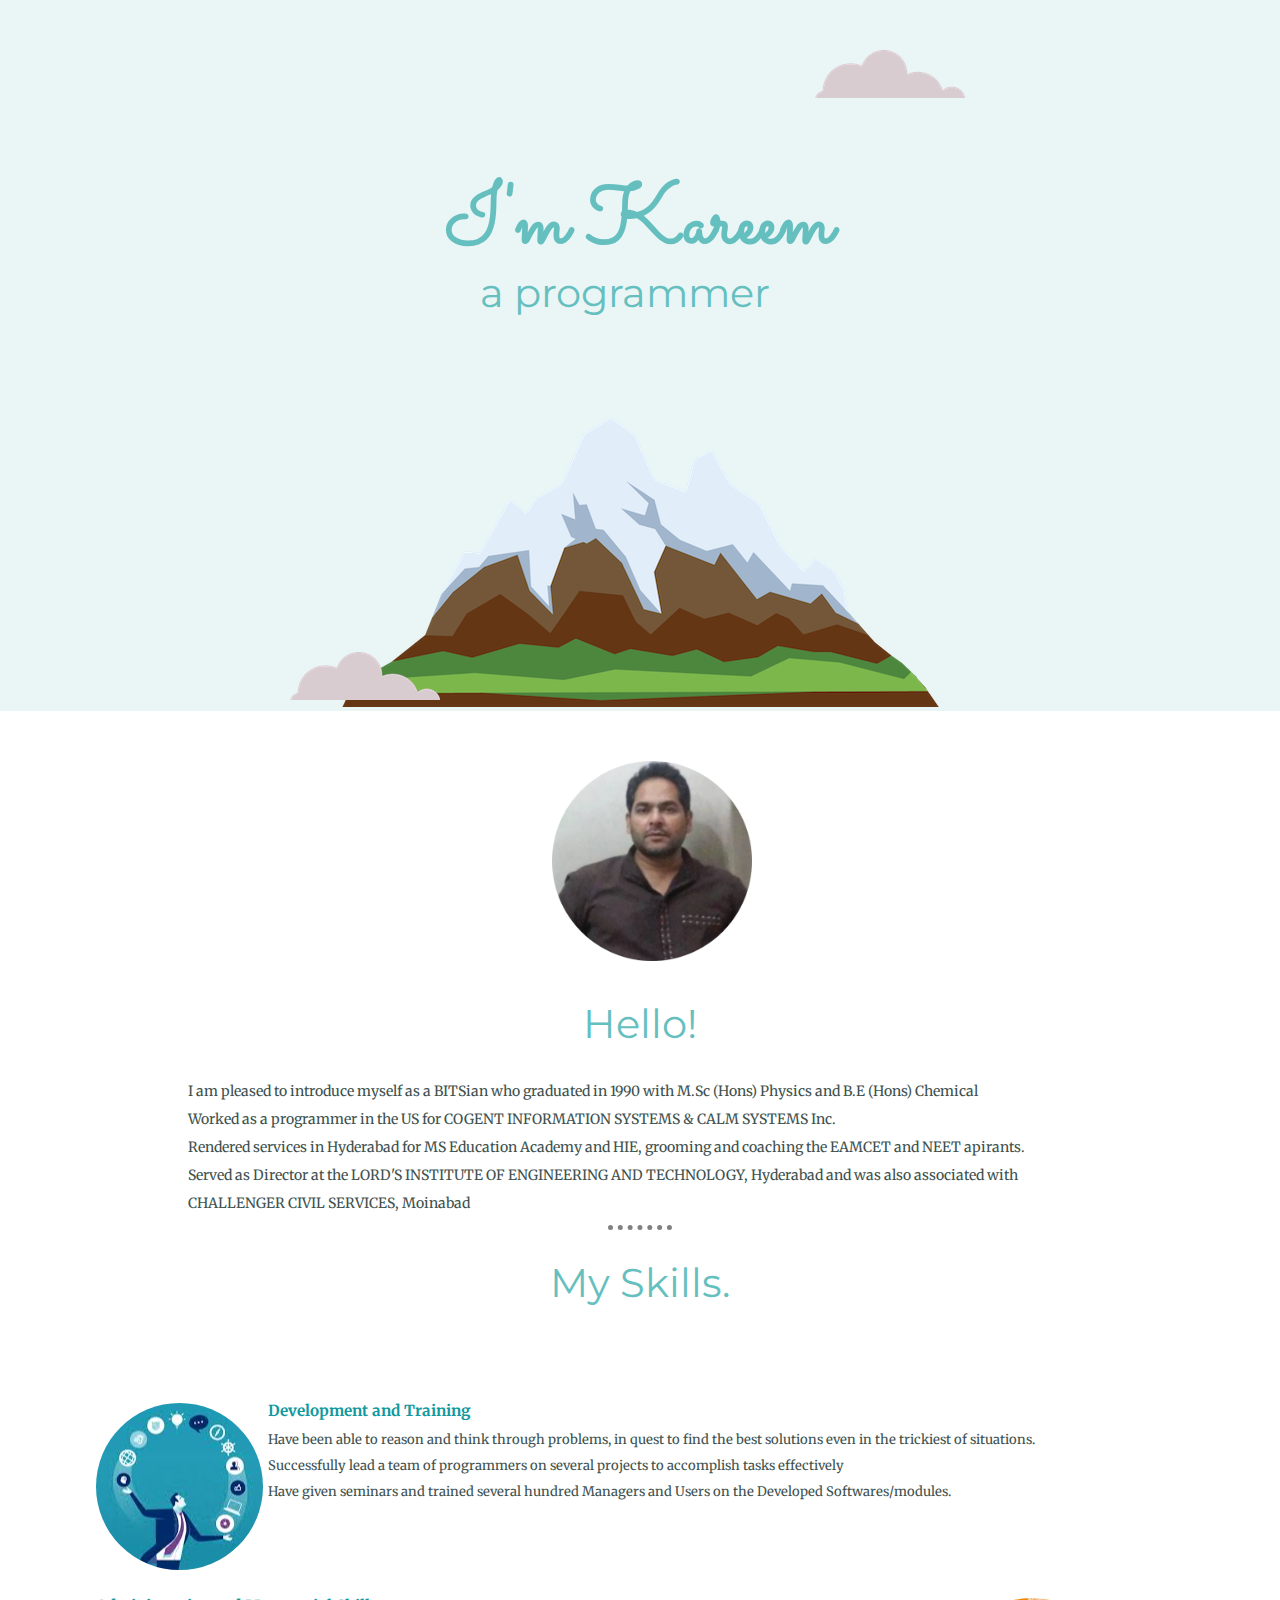
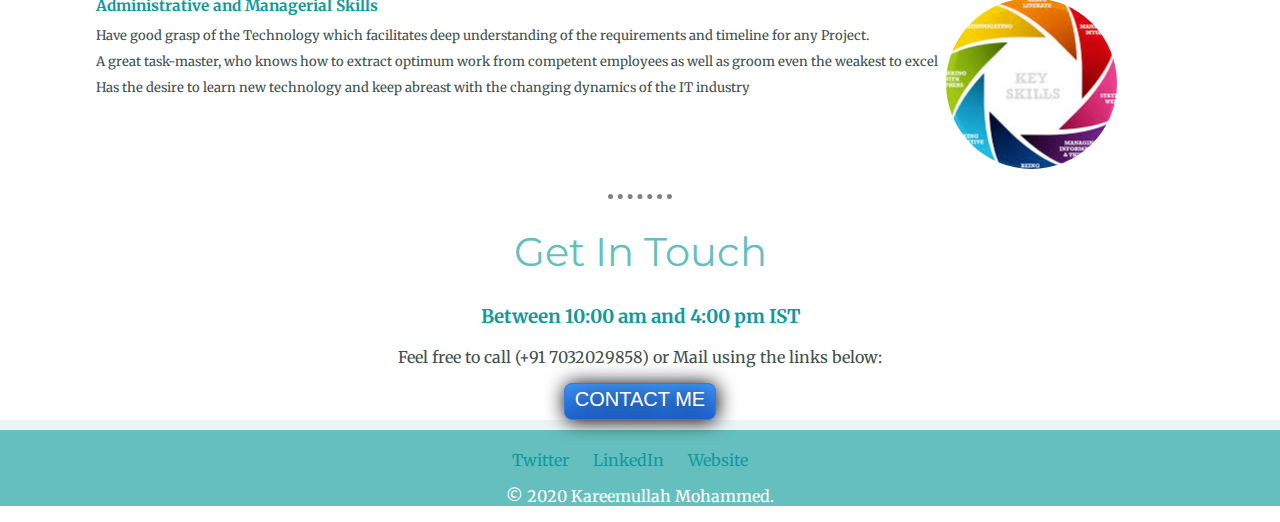
<file: index.html>
<!DOCTYPE html>
<html>

<head>
  <meta charset="utf-8">
  <title>Kareem's Personal Site</title>
  <link rel="stylesheet" href="css/styles.css">
  <link rel="icon" href="favicon.ico">
  <link rel="preconnect" href="https://fonts.gstatic.com">
  <link href="https://fonts.googleapis.com/css2?family=Merriweather:wght@300&family=Montserrat&family=Sacramento&display=swap" rel="stylesheet">


</head>

<body>
  <div class="top-container">
    <img class="top-cloud" src="images/cloud.png" alt="cloud-img">
    <h1>I'm Kareem </h1>
    <h2 class="prog">a programmer</h2>
    <img class="bottom-cloud" src="images/cloud.png" alt="cloud-img">
    <img src="images/mountain.png" alt="mountain-img">

    <div class="middle-container">
      <div class="profile">
        <img class="my-image" src="images/kareem_circle.png" alt="kareem-image">
        <h2>Hello!</h2>
        <p class="profile">I am pleased to introduce myself as a BITSian who graduated in 1990 with M.Sc (Hons) Physics and B.E (Hons) Chemical</p>
        <p class="profile">Worked as a programmer in the US for COGENT INFORMATION SYSTEMS & CALM SYSTEMS Inc.</p>
        <p class="profile">Rendered services in Hyderabad for MS Education Academy and HIE, grooming and coaching the EAMCET and NEET apirants. </p>
        <p class="profile">Served as Director at the LORD'S INSTITUTE OF ENGINEERING AND TECHNOLOGY, Hyderabad and was also associated with CHALLENGER CIVIL SERVICES, Moinabad </p>

      </div>
      <hr>
      <div class="skills">
        <h2>My Skills.</h2>
        <div class="skill-row">
          <img class="skills-img" src="images/skillls.png" alt="Skills">
          <h3>Development and Training</h3>
          <p>Have been able to reason and think through problems, in quest to find the best solutions even in the trickiest of situations.</p>
          <p>Successfully lead a team of programmers on several projects to accomplish tasks effectively </p>
          <p>Have given seminars and trained several hundred Managers and Users on the Developed Softwares/modules.</p>

        </div>
        <div class="skill-row">
          <img class="skill2-img" src="images/skilll2.png" alt="Skills 2">
          <h3>Administrative and Managerial Skills</h3>
          <p>Have good grasp of the Technology which facilitates deep understanding of the requirements and timeline for any Project.</p>
          <p>A great task-master, who knows how to extract optimum work from competent employees as well as groom even the weakest to excel</p>
          <p>Has the desire to learn new technology and keep abreast with the changing dynamics of the IT industry</p>
        </div>
      </div>
      <hr>
      <div class="contact-me">
        <h2>Get In Touch</h2>
        <h3>Between 10:00 am and 4:00 pm IST</h3>
        <p>Feel free to call (+91 7032029858) or Mail using the links below:</p>

        <a href="mailto:md.kareem1000@gmail.com" class="BUTTON_DWB">CONTACT ME</a>
      </div>
    </div>


    <div class="bottom-container">
      <a class="footer-link" href="https://twitter.com/">Twitter</a>
      <a class="footer-link" href="https://www.linkedin.com/">LinkedIn</a>
      <a class="footer-link" href="https://www.appbrewery.co/">Website</a>
      <p class="copy-right">© 2020 Kareemullah Mohammed.</p>
    </div>

  </div>
</body>
</file>
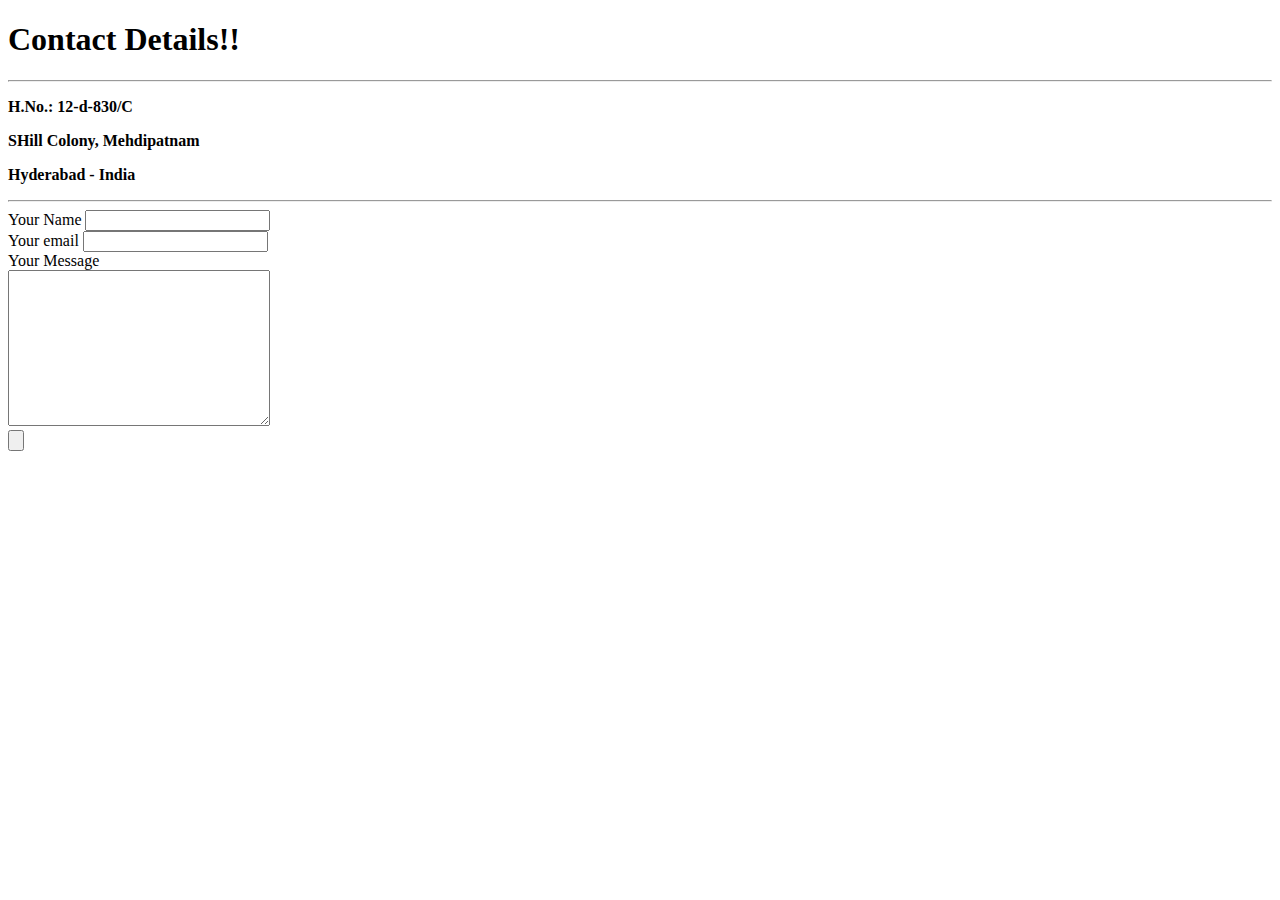
<file: contactme.html>
<!DOCTYPE html>
<html lang="en" dir="ltr">
  <head>
    <meta charset="utf-8">
    <title>Contact Information</title>
  </head>
  <body>
    <h1>Contact Details!!</h1>
    <hr>
    <p><strong>H.No.: 12-d-830/C</strong></p>
    <p><strong>SHill Colony, Mehdipatnam</strong></p>
    <p><strong>Hyderabad - India</strong></p>
    <hr>


    <form action="mailto:md.kareem1000@gmail.com" method="post" enctype="text/plain">
      <label>Your Name</label>
      <input type="text" name="yourName" value=""></input><br>
      <label>Your email</label>
      <input type="email" name="yourEmail" value=""></<input><br>
      <label>Your Message</label><br>
      <textarea name="yourMessage" rows="10" cols="30"></textarea><br>
      <input type="submit" name="" value=""></input>
    </form>
  </body>
</html>
</file>
<file: css/styles.css>
/*.h1 {
  color: gold;
}
body {
  background-color: #EAF6F6;
}
*/
body {
    color: #40514E;
    text-align: center;
    margin:0;
    font-family: 'Merriweather', serif;
    }


h1 {
    font-family: 'Sacramento', sans-serif;
    width=10%;
    line-height: 2;
    margin: 40px;
    font-size: 5.265rem;
    color:#66BFBF;
}
h2 {
  font-family: 'Montserrat', sans-serif;
  font-size: 2.5rem;
  font-weight: normal;
  color:#66BFBF;
  text-align: center;
  line-height: 1;

}
h3 {
  font-family: 'Merriweather', serif;
  color:#11999E;
}
.prog {
  font-family: 'Montserrat', sans-serif;
  font-size: 2.5rem;
  position: absolute;
  top:240px;
  right:510px;
}
.top-container {
  background-color: #EAF6F6;

}
.middle-container {
     text-align: center;
     background-color: white;

}
.contact-me {
    background-color: white;
    /*margin-bottom:60px;
    padding-bottom: 60px;*/
}
.bottom-container {
      background-color: #66BFBF;
      margin-top: 10px;
      padding-top: 20px;


}
.top-cloud {
  margin-top: 50px;
  position: relative;
  left:250px;
}
.bottom-cloud {
    position:absolute;
    bottom: 200px;
    left: 290px;
}
.btn {
    color:#11999E;
    margin-right: 8px;
}
.footer-link {
    color:#11999E;
    position:relative;
    margin-top: 20px;
    margin-right: 20px;
    text-decoration: none;
}
.footer-link:hover {
  color: white;
}
.profile {
    width: 84%;
    margin:auto;
    text-align: left;
    line-height: 2;
    font:#40514E;
    font-size: 14px;

}
.scan {
  color: #11999E;
}
.skill-row {
   width: 85%;
   margin: 100px auto 100px auto;
   text-align: left;
   line-height: 1;
   font-size: 13px;
}
.skills-img {
   float:left;

   margin-right: 5px;
}
.skill2-img {
   float:right;
   /*margin-left: 50px;*/
   position:absolute;
   padding-left: 850px;

}
hr {
    border-style: none;
    border-top-style: dotted;
    border-color: grey;
    border-width: 5px;
    width: 5%;
}

.copy-right{
    /*color: #EAF6F6;*/
    color:white;
}
.my-image {
    margin-top: 50px;
    max-width: 200px;
    max-height:200px;
    position: relative;
    left:450px;
}
.BUTTON_DWB {
   background: #3D94F6;
   background-image: -webkit-linear-gradient(top, #3D94F6, #1E62D0);
   background-image: -moz-linear-gradient(top, #3D94F6, #1E62D0);
   background-image: -ms-linear-gradient(top, #3D94F6, #1E62D0);
   background-image: -o-linear-gradient(top, #3D94F6, #1E62D0);
   background-image: -webkit-gradient(to bottom, #3D94F6, #1E62D0);
   -webkit-border-radius: 8px;
   -moz-border-radius: 8px;
   border-radius: 8px;
   height: 25px;
   line-height: 20px;
   color: #FFFFFF;
   font-family: sans-serif;
   width: 140px;
   font-size: 20px;
   font-weight: 50;
   padding: 5px;
   -webkit-box-shadow: 1px 1px 20px 0 #000000;
   -moz-box-shadow: 1px 1px 20px 0 #000000;
   box-shadow: 1px 1px 20px 0 #000000;
   text-shadow: 1px 1px 20px #000000;
   border: solid #337FED 1px;
   text-decoration: none;
   display: inline-block;
   cursor: pointer;
   text-align: center;
}

.BUTTON_DWB:hover {
   border: solid #337FED 1px;
   background: #1E62D0;
   background-image: -webkit-linear-gradient(top, #1E62D0, #3D94F6);
   background-image: -moz-linear-gradient(top, #1E62D0, #3D94F6);
   background-image: -ms-linear-gradient(top, #1E62D0, #3D94F6);
   background-image: -o-linear-gradient(top, #1E62D0, #3D94F6);
   background-image: -webkit-gradient(to bottom, #1E62D0, #3D94F6);
   -webkit-border-radius: 8px;
   -moz-border-radius: 8px;
   border-radius: 8px;
   text-decoration: none;
}
</file>
